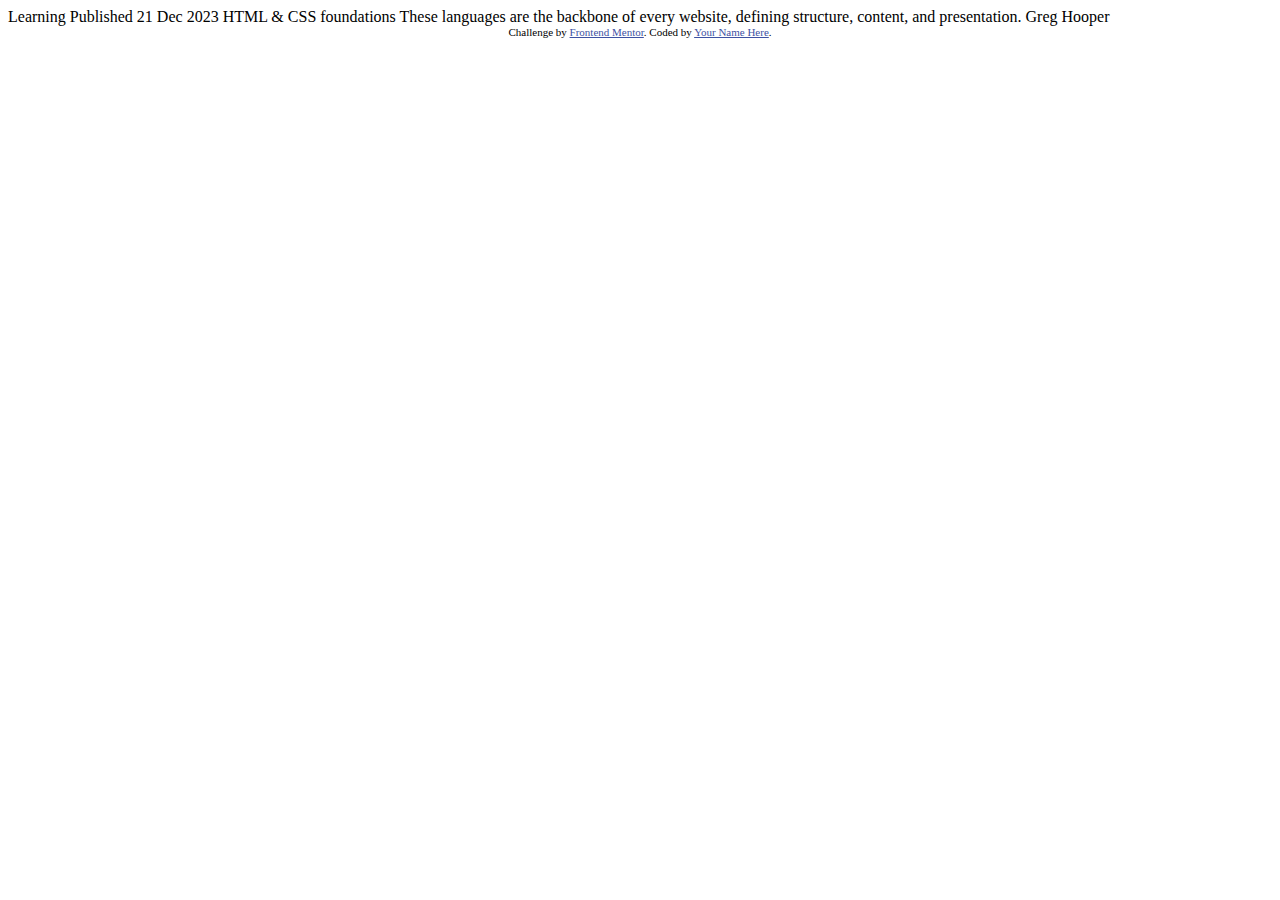
<file: blog-preview-card-main/index.html>
<!DOCTYPE html>
<html lang="en">
<head>
  <meta charset="UTF-8">
  <meta name="viewport" content="width=device-width, initial-scale=1.0"> <!-- displays site properly based on user's device -->

  <link rel="icon" type="image/png" sizes="32x32" href="./assets/images/favicon-32x32.png">
  
  <title>Frontend Mentor | Blog preview card</title>

  <!-- Feel free to remove these styles or customise in your own stylesheet 👍 -->
  <style>
    .attribution { font-size: 11px; text-align: center; }
    .attribution a { color: hsl(228, 45%, 44%); }
  </style>
</head>
<body>

  Learning

  Published 21 Dec 2023

  HTML & CSS foundations

  These languages are the backbone of every website, defining structure, content, and presentation.

  Greg Hooper
  
  <div class="attribution">
    Challenge by <a href="https://www.frontendmentor.io?ref=challenge" target="_blank">Frontend Mentor</a>. 
    Coded by <a href="#">Your Name Here</a>.
  </div>
</body>
</html>
</file>
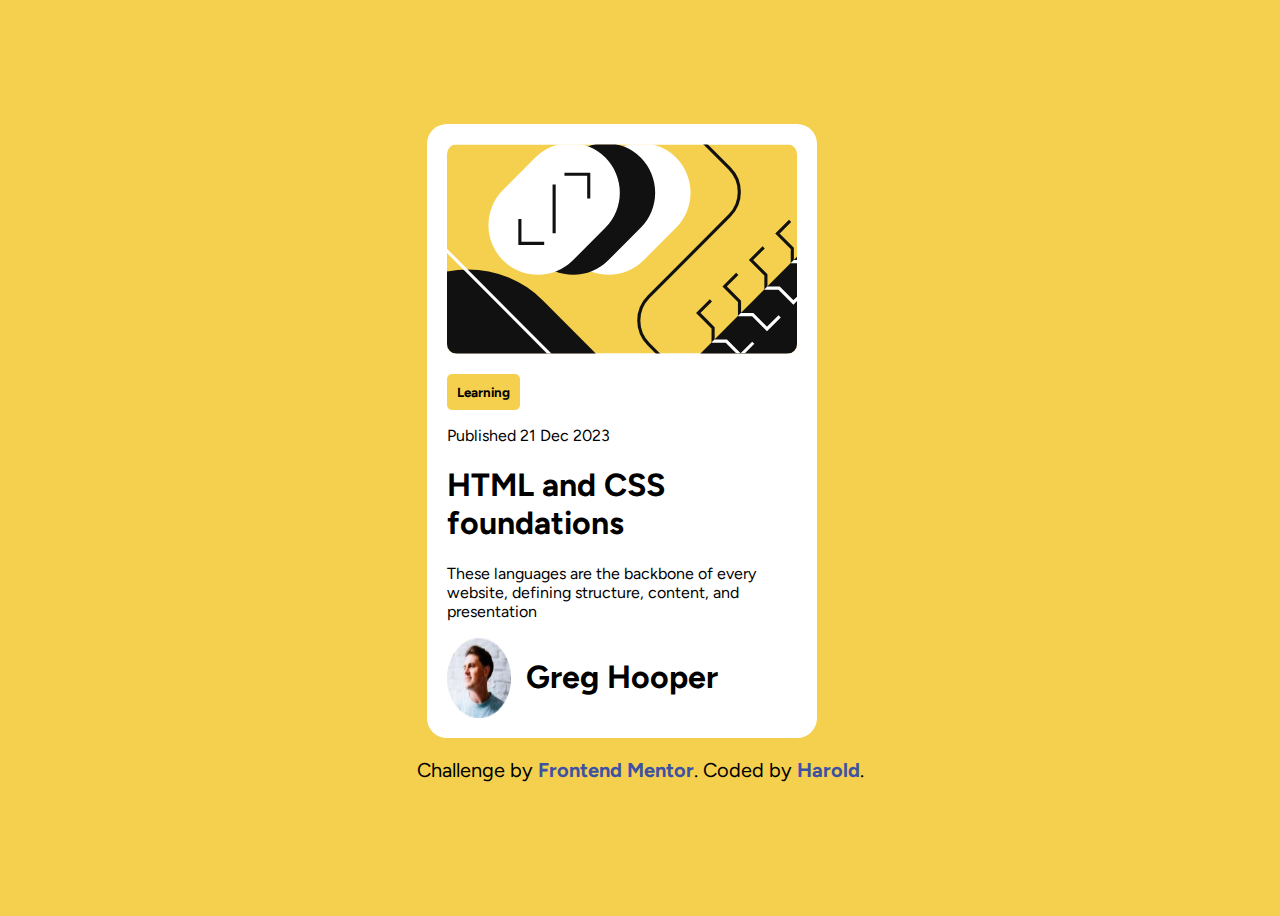
<file: docs/index.html>
<!DOCTYPE html>
<html lang="en">
  <head>
    <meta charset="UTF-8" />
    <meta name="viewport" content="width=device-width, initial-scale=1.0" />
    <!-- displays site properly based on user's device -->

    <link
      rel="icon"
      type="image/png"
      sizes="32x32"
      href="./assets/images/favicon-32x32.png"
    />
    <link rel="stylesheet" href="styles.css" />
    <link rel="preconnect" href="https://fonts.googleapis.com" />
    <link rel="preconnect" href="https://fonts.gstatic.com" crossorigin />
    <link
      href="https://fonts.googleapis.com/css2?family=Figtree:ital,wght@0,300..900;1,300..900&display=swap"
      rel="stylesheet"
    />

    <title>Frontend Mentor | Blog preview card</title>

    <!-- Feel free to remove these styles or customise in your own stylesheet 👍 -->
  </head>
  <body>
    <div class="wrapper">
      <main class="card">
        <img  alt="ClipArt featuring angle brackets and parentheses" class="img-top" src="assets/images/illustration-article.svg" />
        <div class="card-content">
          <button type="button" class="button" >Learning</button>
          <p>Published 21 Dec 2023</p>
          <h1>HTML and CSS foundations</h1>
          <p class="subtitle">
            These languages are the backbone of every website, defining
            structure, content, and presentation
          </p>
          <div class="author">
            <img  alt="Avatar image of course author, Grep Hooper"class="author-img" src="assets/images/image-avatar.webp" />
            <h1>Greg Hooper</h1>
          
        </div>
        
      </main>
       <div class="attribution">
        <p>
          Challenge by
          <a href="https://www.frontendmentor.io?ref=challenge" target="_blank"
        >Frontend Mentor</a
      >. Coded by <a href="#">Harold</a>.
        </p>
      
    </div>
    </div>

   
  </body>
</html>
</file>
<file: docs/styles.css>
:root {
    --yellow:hsl(47, 88%, 63%);
    --white:hsl(0, 0%, 100%);
    --light-gray:hsl(0, 0%, 42%);
    --deep-gray:hsl(0, 0%, 7%);
    --purple:hsl(228, 45%, 44%);
;
}

* 
{
    font-family: Figtree,sans-serif;
}

body 
{
    background-color: var(--yellow);
    display: flex;
    align-items: center;
    justify-content: center;
    flex-direction: column;
    min-height: 100vh;
}


.card 
{
  display: flex;
  flex-direction:column;
  justify-content: center;
  background-color: var(--white);
  padding:clamp(1.20rem, 1.25rem, 1.30rem);
  margin:clamp(0.600rem, 0.625rem,0.650rem);
  margin-block-end: clamp(1.10rem,1.25rem,1.74rem);
  transition: box-shadow 0.5s;
  border-radius: 1.25rem;
  width: 21.875rem;
 
    
}

.card:hover {
    box-shadow: 0.625rem 0.625rem;
}

.img-top {
    border-radius: 0.625rem;
    margin-block-end: clamp(1.10rem,1.25rem,1.74rem);
}

button {
    background-color: var(--yellow);
    font-weight: bold;
    padding:clamp( 0.438rem, 0.625rem, 1.25rem);
    border: none;
    border-radius: clamp(0.300rem,0.313rem,0.325rem);
}

.author {
    /* background-color: teal; */
    display: flex;
}

.author h1 {
    /* background-color: rebeccapurple; */
    margin-inline-start: clamp(0.938rem,0.938rem,0.942rem);

}

.attribution 
{
    font-size:clamp(1.10rem,1.25rem,1.74rem);
    text-align: center;
 }

.attribution a 
{
    color:var(--purple);
    text-decoration: none;
    font-weight: bold;
}

@media (prefers-reduced-motion: reduce){
    .card {
        transition: none;
    }
}
</file>
